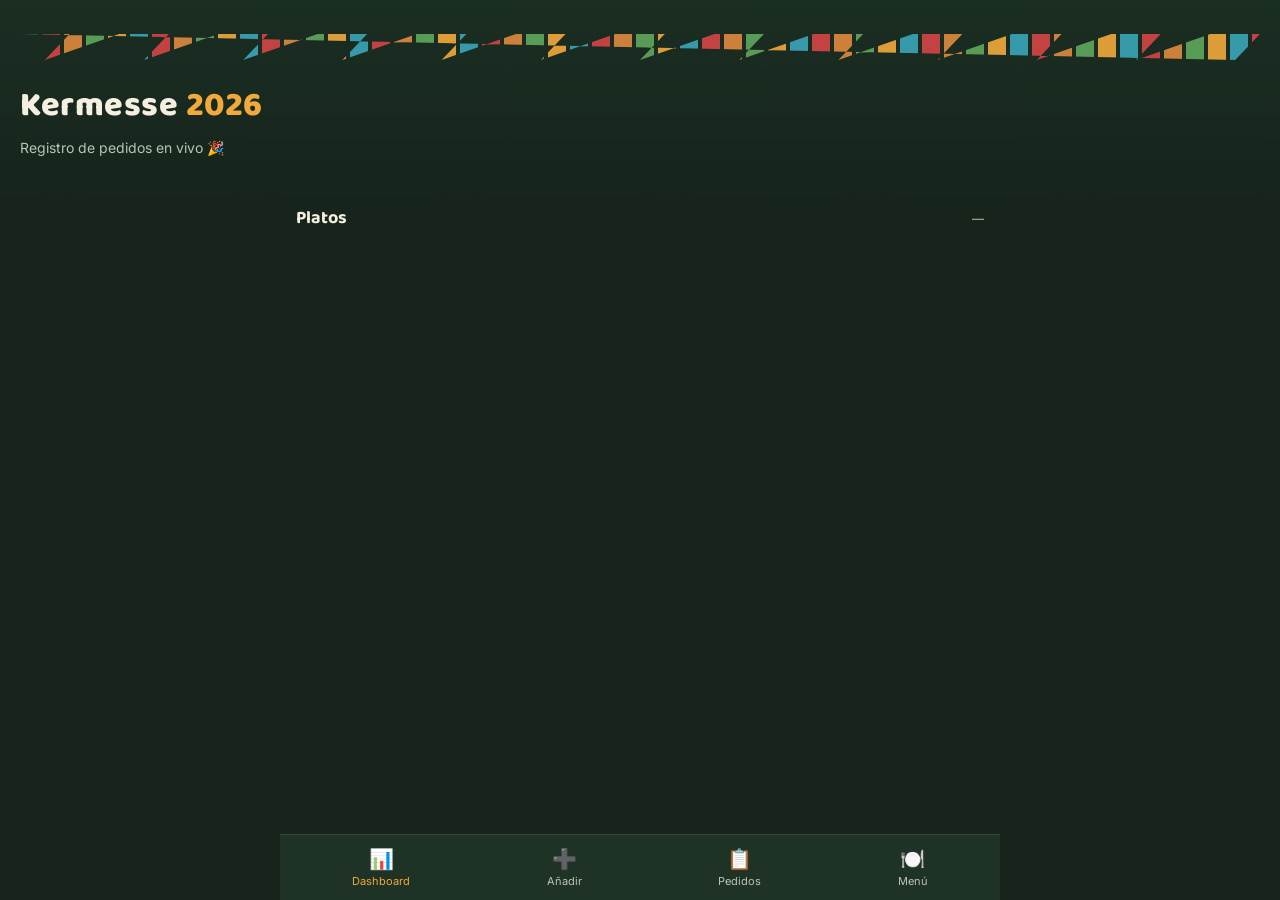
<file: index.html>
<!DOCTYPE html>
<html lang="es">
<head>
<meta charset="UTF-8">
<meta name="viewport" content="width=device-width, initial-scale=1, viewport-fit=cover">
<title>Kermesse 2026</title>
<meta name="description" content="Registro de pedidos para la Kermesse 2026">
<meta name="theme-color" content="#16241C">

<link rel="manifest" href="manifest.webmanifest">
<link rel="apple-touch-icon" href="icons/icon-192.png">
<link rel="icon" type="image/png" sizes="192x192" href="icons/icon-192.png">
<meta name="mobile-web-app-capable" content="yes">
<meta name="apple-mobile-web-app-capable" content="yes">
<meta name="apple-mobile-web-app-status-bar-style" content="black-translucent">
<meta name="apple-mobile-web-app-title" content="Kermesse">

<link rel="preconnect" href="https://fonts.googleapis.com">
<link rel="preconnect" href="https://fonts.gstatic.com" crossorigin>
<link href="https://fonts.googleapis.com/css2?family=Baloo+2:wght@500;700;800&family=Inter:wght@400;500;600;700&family=Space+Mono:wght@400;700&display=swap" rel="stylesheet">

<link rel="stylesheet" href="css/styles.css">
</head>
<body>

<div id="offline-banner" class="banner banner--warn" hidden>
  📡 Sin conexión. Viendo la última copia guardada en este celular — los pedidos nuevos se guardan aquí y se envían solos cuando vuelva internet.
</div>
<div id="pending-banner" class="banner banner--info" hidden></div>
<div id="config-banner" class="banner banner--error" hidden>
  ⚙️ Falta conectar Supabase. Abre <code>js/config.js</code> y pega tu URL y anon key (ver README.md).
</div>

<header class="hero">
  <div class="bunting" aria-hidden="true"></div>
  <div class="hero-content">
    <h1 class="hero-title">Kermesse <span>2026</span></h1>
    <p class="hero-sub">Registro de pedidos en vivo 🎉</p>
  </div>
</header>

<main id="app">

  <!-- ============ DASHBOARD ============ -->
  <section id="tab-dashboard" class="tab is-active">
    <div class="stat-grid" id="stat-grid">
      <!-- tarjetas de estadísticas, generadas por JS -->
    </div>

    <div class="section-head">
      <h2>Platos</h2>
      <span class="section-hint" id="last-update">—</span>
    </div>
    <div class="dish-grid" id="dish-grid">
      <!-- tarjetas por plato, generadas por JS -->
    </div>
  </section>

  <!-- ============ NUEVO PEDIDO ============ -->
  <section id="tab-nuevo" class="tab">
    <form id="pedido-form" class="pedido-form" autocomplete="off">
      <label class="field">
        <span class="field-label">Vendedor</span>
        <select id="vendedor-input" required>
          <option value="">Selecciona un vendedor</option>
        </select>
      </label>

      <label class="field">
        <span class="field-label">Cliente</span>
        <input type="text" id="cliente-input" placeholder="Nombre del cliente" required>
      </label>

      <div class="field-group">
        <span class="field-label">¿Qué pidió? ¿Qué desea añadir?</span>
        <div id="items-fields" class="items-fields">
          <!-- un stepper de cantidad por plato, generado por JS -->
        </div>
      </div>

      <label class="field">
        <span class="field-label">Método de pago</span>
        <select id="metodo-pago-input">
          <option value="Efectivo">Efectivo</option>
          <option value="QR">QR</option>
        </select>
      </label>

      <label class="field">
        <span class="field-label">Estado del pago</span>
        <select id="estado-input">
          <option value="Pendiente">Pendiente</option>
          <option value="Pagado">Pagado</option>
          <option value="No Pagado">No Pagado</option>
        </select>
      </label>

      <div class="field" id="pago-qr-field" hidden>
        <span class="field-label">Escanea para pagar</span>
        <img src="icons/qr-pago.jpg" alt="QR para pagar" class="qr-pago-img">
        <p class="qr-pago-info">Jimenez Prado Alejandra Pamela · Cuenta 3031107489</p>
      </div>

      <label class="field">
        <span class="field-label">Comprobante de pago (opcional)</span>
        <input type="file" id="comprobante-input" accept="image/*" capture="environment">
      </label>
      <img id="comprobante-preview" class="comprobante-preview" hidden alt="Vista previa del comprobante">

      <label class="field">
        <span class="field-label">Notas</span>
        <textarea id="notas-input" rows="2" placeholder="Ej: para llevar, mesa 4..."></textarea>
      </label>

      <div class="total-bar">
        <span>Total</span>
        <strong id="total-preview">Bs 0</strong>
      </div>

      <button type="submit" id="submit-btn" class="btn-primary">Registrar pedido</button>
      <p class="form-msg" id="form-msg" hidden></p>
    </form>
  </section>

  <!-- ============ PEDIDOS ============ -->
  <section id="tab-pedidos" class="tab">
    <div class="search-row">
      <input type="search" id="search-cliente" placeholder="🔎 Buscar por nombre de cliente...">
    </div>
    <div class="filter-row" id="filter-row">
      <button class="chip is-active" data-filter="Todos">Todos</button>
      <button class="chip" data-filter="Pagado">Pagado</button>
      <button class="chip" data-filter="Pendiente">Pendiente</button>
      <button class="chip" data-filter="No Pagado">No pagado</button>
    </div>
    <div class="filter-row" id="filter-row-entrega">
      <button class="chip is-active" data-filter-entrega="Todos">Todos</button>
      <button class="chip" data-filter-entrega="Pendiente">📦 Por recoger</button>
      <button class="chip" data-filter-entrega="Recogido">✅ Recogido</button>
    </div>
    <div class="filter-row filter-row-extra">
      <label class="filter-field">
        <span class="filter-field-label">Fecha</span>
        <input type="date" id="filtro-fecha">
      </label>
      <label class="filter-field">
        <span class="filter-field-label">Vendedor</span>
        <select id="filtro-vendedor">
          <option value="">Todos los vendedores</option>
        </select>
      </label>
    </div>
    <div id="pedidos-list" class="pedidos-list">
      <!-- tarjetas de pedidos, generadas por JS -->
    </div>
    <p class="empty-state" id="pedidos-empty" hidden>Todavía no hay pedidos registrados.</p>
  </section>

  <!-- ============ MENÚ ============ -->
  <section id="tab-menu" class="tab">
    <p class="section-hint" style="margin-bottom:12px">
      Ajusta aquí el stock inicial de cada plato. El resto se calcula solo.
    </p>
    <div id="menu-editor" class="menu-editor">
      <!-- editor de stock, generado por JS -->
    </div>
  </section>

</main>

<nav class="tabbar">
  <button class="tab-btn is-active" data-tab="dashboard">
    <span class="tab-icon">📊</span><span>Dashboard</span>
  </button>
  <button class="tab-btn" data-tab="nuevo">
    <span class="tab-icon">➕</span><span>Añadir</span>
  </button>
  <button class="tab-btn" data-tab="pedidos">
    <span class="tab-icon">📋</span><span>Pedidos</span>
  </button>
  <button class="tab-btn" data-tab="menu">
    <span class="tab-icon">🍽️</span><span>Menú</span>
  </button>
</nav>

<div id="toast" class="toast" hidden></div>

<div id="image-modal" class="image-modal" hidden>
  <button id="image-modal-close" class="image-modal-close" aria-label="Cerrar">✕</button>
  <img id="image-modal-img" alt="Comprobante ampliado">
</div>

<div id="ticket-modal" class="ticket-modal" hidden>
  <div class="ticket-card">
    <button id="ticket-close" class="ticket-close" aria-label="Cerrar">✕</button>
    <h2 class="ticket-title" id="ticket-title">🎟️ Ticket de pedido</h2>
    <div id="ticket-body" class="ticket-body"><!-- generado por JS --></div>
  </div>
</div>

<script type="module" src="js/app.js"></script>
</body>
</html>
</file>
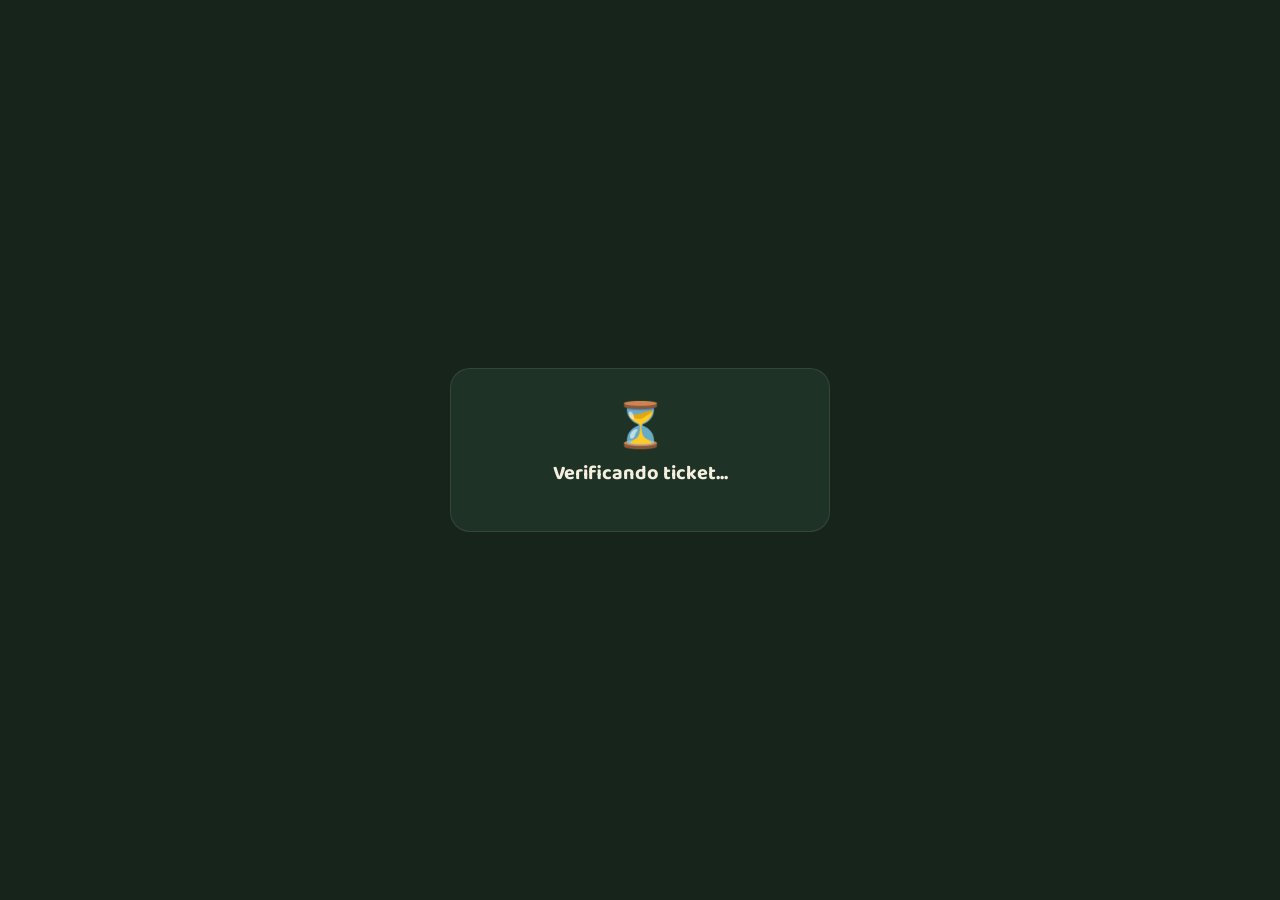
<file: canjear.html>
<!DOCTYPE html>
<html lang="es">
<head>
<meta charset="UTF-8">
<meta name="viewport" content="width=device-width, initial-scale=1, viewport-fit=cover">
<title>Canjear ticket · Kermesse 2026</title>
<meta name="theme-color" content="#16241C">
<link href="https://fonts.googleapis.com/css2?family=Baloo+2:wght@500;700;800&family=Inter:wght@400;500;600;700&family=Space+Mono:wght@400;700&display=swap" rel="stylesheet">
<link rel="stylesheet" href="css/styles.css">
<style>
  body { display: flex; align-items: center; justify-content: center; min-height: 100vh; padding: 24px; }
  .canje-card {
    max-width: 380px; width: 100%; background: var(--surface); border: 1px solid var(--border);
    border-radius: var(--radius-lg); padding: 28px 22px; text-align: center;
  }
  .canje-icono { font-size: 44px; margin-bottom: 6px; }
  .canje-titulo { font-family: var(--font-display); font-size: 20px; margin: 0 0 14px; }
  .canje-titulo.ok { color: var(--ok-fg); }
  .canje-titulo.warn { color: var(--warn-fg); }
  .canje-titulo.bad { color: var(--bad-fg); }
  .canje-body p { text-align: left; font-size: 14px; margin: 6px 0; }
  .canje-items { list-style: none; padding: 10px 12px; margin: 12px 0; text-align: left;
    background: var(--surface-2); border-radius: var(--radius-sm); font-size: 13px; }
  .canje-total { font-family: var(--font-mono); color: var(--accent); font-size: 18px; margin-top: 10px; }
</style>
</head>
<body>
  <div class="canje-card" id="canje-card">
    <div class="canje-icono">⏳</div>
    <h1 class="canje-titulo">Verificando ticket...</h1>
  </div>
  <script type="module" src="js/canjear.js"></script>
</body>
</html>
</file>
<file: css/styles.css>
/* =========================================================
   TOKENS
========================================================= */
:root {
  --bg: #16241C;
  --surface: #1F3226;
  --surface-2: #24392C;
  --border: rgba(245, 239, 224, 0.10);
  --text: #F5EFE0;
  --text-dim: #B9C4B4;
  --accent: #F2A93B;
  --accent-ink: #3A2600;
  --radius-lg: 20px;
  --radius-md: 14px;
  --radius-sm: 10px;
  --shadow: 0 8px 24px rgba(0, 0, 0, 0.35);

  --ok-bg: #1D3A26; --ok-fg: #7CD98C;
  --warn-bg: #3A3216; --warn-fg: #F2C94C;
  --bad-bg: #3A1E1E; --bad-fg: #F28B8B;

  --font-display: "Baloo 2", system-ui, sans-serif;
  --font-body: "Inter", system-ui, sans-serif;
  --font-mono: "Space Mono", "Courier New", monospace;
}

* { box-sizing: border-box; }
[hidden] { display: none !important; } /* nadie le puede ganar a esto */
html, body { height: 100%; }
body {
  margin: 0;
  background: var(--bg);
  color: var(--text);
  font-family: var(--font-body);
  -webkit-font-smoothing: antialiased;
  padding-bottom: calc(var(--tabbar-h, 70px) + env(safe-area-inset-bottom));
  overflow-x: hidden;
}
h1, h2, h3 { font-family: var(--font-display); margin: 0; }
button { font-family: inherit; }
img { max-width: 100%; display: block; }
:focus-visible { outline: 2px solid var(--accent); outline-offset: 2px; }

@media (prefers-reduced-motion: reduce) {
  * { animation-duration: 0.001ms !important; transition-duration: 0.001ms !important; }
}

/* =========================================================
   BANNERS (offline / config)
========================================================= */
.banner {
  position: sticky; top: 0; z-index: 40;
  padding: 10px 16px;
  font-size: 13px;
  text-align: center;
}
.banner--warn { background: var(--warn-bg); color: var(--warn-fg); }
.banner--error { background: var(--bad-bg); color: var(--bad-fg); }
.banner--info { background: #1F3A44; color: #7FD4E8; }
.banner code { background: rgba(0,0,0,0.25); padding: 1px 5px; border-radius: 4px; }

/* =========================================================
   HERO + BANDERINES (papel picado)
========================================================= */
.hero {
  position: relative;
  padding: 34px 20px 42px;
  background: linear-gradient(180deg, #1B2E22 0%, var(--bg) 100%);
  overflow: hidden;
  clip-path: polygon(0 0, 100% 0, 100% 92%, 92% 100%, 84% 92%, 76% 100%, 68% 92%,
                      60% 100%, 52% 92%, 44% 100%, 36% 92%, 28% 100%, 20% 92%,
                      12% 100%, 4% 92%, 0 100%);
  padding-bottom: 56px;
}
.bunting {
  display: flex;
  gap: 6px;
  padding: 0 4px 14px;
  overflow: hidden;
}
.bunting::before,
.bunting::after { content: ""; }
.bunting span { display: none; } /* placeholder kept out of DOM, generated below via ::before on children */

.bunting {
  --c1: #3AA6B9; --c2: #D64545; --c3: #E08A3E; --c4: #5FA85D; --c5: #F2A93B;
}
.bunting {
  background:
    repeating-linear-gradient(
      90deg,
      var(--c1) 0 18px, transparent 18px 22px,
      var(--c2) 22px 40px, transparent 40px 44px,
      var(--c3) 44px 62px, transparent 62px 66px,
      var(--c4) 66px 84px, transparent 84px 88px,
      var(--c5) 88px 106px, transparent 106px 110px
    );
  height: 26px;
  clip-path: polygon(
    0 0, 4% 0, 2% 100%, 8% 0, 12% 0, 10% 100%, 16% 0, 20% 0, 18% 100%,
    24% 0, 28% 0, 26% 100%, 32% 0, 36% 0, 34% 100%, 40% 0, 44% 0, 42% 100%,
    48% 0, 52% 0, 50% 100%, 56% 0, 60% 0, 58% 100%, 64% 0, 68% 0, 66% 100%,
    72% 0, 76% 0, 74% 100%, 80% 0, 84% 0, 82% 100%, 88% 0, 92% 0, 90% 100%,
    96% 0, 100% 0, 98% 100%
  );
  opacity: 0.9;
}
.hero-content { position: relative; margin-top: 18px; }
.hero-title {
  font-size: 34px;
  font-weight: 800;
  color: var(--text);
  letter-spacing: 0.5px;
}
.hero-title span { color: var(--accent); }
.hero-sub { margin: 6px 0 0; color: var(--text-dim); font-size: 14px; }

/* =========================================================
   TABS (secciones)
========================================================= */
html { overflow-x: hidden; }
main#app { max-width: 720px; margin: 0 auto; padding: 0 16px 16px; position: relative; z-index: 1; }
.tab { display: none; animation: fadeIn .25s ease; }
.tab.is-active { display: block; }
@keyframes fadeIn { from { opacity: 0; transform: translateY(6px); } to { opacity: 1; transform: none; } }

.section-head {
  display: flex; align-items: baseline; justify-content: space-between;
  margin: 26px 0 12px;
}
.section-head h2 { font-size: 18px; color: var(--text); }
.section-hint { font-size: 12px; color: var(--text-dim); }

/* =========================================================
   DASHBOARD: stat cards
========================================================= */
.stat-grid {
  margin-top: -34px;
  display: grid;
  grid-template-columns: repeat(2, 1fr);
  gap: 10px;
}
.stat-card {
  background: var(--surface);
  border: 1px solid var(--border);
  border-radius: var(--radius-md);
  padding: 14px 14px 12px;
  box-shadow: var(--shadow);
}
.stat-card .stat-icon { font-size: 18px; }
.stat-card .stat-label {
  font-size: 11px; color: var(--text-dim); text-transform: uppercase;
  letter-spacing: 0.06em; margin-top: 6px;
}
.stat-card .stat-value {
  font-family: var(--font-mono); font-weight: 700; font-size: 22px;
  color: var(--accent); margin-top: 4px; word-break: break-word;
}
.stat-card .stat-sub { font-size: 11px; color: var(--text-dim); margin-top: 2px; }

/* =========================================================
   DASHBOARD: dish cards
========================================================= */
.dish-grid { display: grid; grid-template-columns: 1fr; gap: 12px; }
@media (min-width: 560px) { .dish-grid { grid-template-columns: 1fr 1fr; } }

.dish-card {
  background: var(--surface);
  border: 1px solid var(--border);
  border-radius: var(--radius-lg);
  overflow: hidden;
  box-shadow: var(--shadow);
}
.dish-card .dish-head {
  display: flex; align-items: center; gap: 10px;
  padding: 12px 14px;
  background: color-mix(in srgb, var(--dish-color) 30%, var(--surface));
  border-bottom: 3px solid var(--dish-color);
}
.dish-card .dish-icon { font-size: 22px; }
.dish-card .dish-name { font-family: var(--font-display); font-weight: 700; font-size: 15px; }
.dish-card .dish-stats {
  display: grid; grid-template-columns: repeat(3, 1fr);
  padding: 12px 14px 4px; text-align: center;
}
.dish-card .dish-stats div { font-size: 10px; color: var(--text-dim); text-transform: uppercase; }
.dish-card .dish-stats strong {
  display: block; font-family: var(--font-mono); font-size: 18px; margin-top: 2px; color: var(--text);
}
.dish-card .dish-bar-wrap { padding: 8px 14px 14px; }
.dish-card .dish-bar-track {
  background: rgba(255,255,255,0.08); border-radius: 999px; height: 8px; overflow: hidden;
}
.dish-card .dish-bar-fill {
  height: 100%; background: var(--dish-color); border-radius: 999px;
  transition: width .4s ease;
}
.dish-card .dish-bar-pct {
  font-family: var(--font-mono); font-size: 11px; color: var(--text-dim);
  margin-top: 4px; text-align: right;
}

/* =========================================================
   FORM: Nuevo pedido
========================================================= */
.pedido-form { margin-top: 20px; display: flex; flex-direction: column; gap: 16px; }
.field { display: flex; flex-direction: column; gap: 6px; }
.field-label { font-size: 12px; color: var(--text-dim); text-transform: uppercase; letter-spacing: 0.04em; }
.field input[type="text"],
.field input:not([type]),
.field input[list],
.field select,
.field textarea,
.field input[type="file"] {
  background: var(--surface);
  border: 1px solid var(--border);
  color: var(--text);
  border-radius: var(--radius-sm);
  padding: 12px 12px;
  font-size: 15px;
  font-family: var(--font-body);
}
.field textarea { resize: vertical; }

.field-group { display: flex; flex-direction: column; gap: 8px; }
.items-fields { display: flex; flex-direction: column; gap: 8px; }
.item-row {
  display: flex; align-items: center; gap: 10px;
  background: var(--surface);
  border: 1px solid var(--border);
  border-left: 4px solid var(--dish-color, var(--accent));
  border-radius: var(--radius-sm);
  padding: 10px 12px;
}
.item-row .item-icon { font-size: 18px; }
.item-row .item-info { flex: 1; min-width: 0; }
.item-row .item-name { font-size: 14px; font-weight: 600; }
.item-row .item-price { font-size: 11px; color: var(--text-dim); }
.item-row .stepper { display: flex; align-items: center; gap: 8px; }
.item-row .stepper button {
  width: 30px; height: 30px; border-radius: 50%;
  border: 1px solid var(--border); background: var(--surface-2); color: var(--text);
  font-size: 16px; line-height: 1; cursor: pointer;
}
.item-row .stepper input {
  width: 34px; text-align: center; background: transparent; border: none;
  color: var(--text); font-family: var(--font-mono); font-size: 15px;
}

.comprobante-preview {
  margin-top: -8px; max-height: 160px; border-radius: var(--radius-sm);
  border: 1px solid var(--border); object-fit: cover;
}
.qr-pago-img {
  max-width: 260px; width: 100%; border-radius: var(--radius-sm);
  border: 1px solid var(--border); margin: 0 auto;
}
.qr-pago-info { font-size: 12px; color: var(--text-dim); text-align: center; margin: 8px 0 0; }

.total-bar {
  display: flex; justify-content: space-between; align-items: center;
  background: var(--surface-2); border-radius: var(--radius-md);
  padding: 14px 16px; font-size: 14px; color: var(--text-dim);
}
.total-bar strong { font-family: var(--font-mono); font-size: 20px; color: var(--accent); }

.btn-primary {
  background: var(--accent); color: var(--accent-ink);
  border: none; border-radius: var(--radius-md);
  padding: 14px; font-size: 16px; font-weight: 700;
  cursor: pointer; font-family: var(--font-display);
}
.btn-primary:disabled { opacity: 0.6; cursor: not-allowed; }
.btn-primary:active { transform: scale(0.98); }

.item-row.is-sold-out { opacity: 0.5; }
.item-row.raffle-row { border-left-color: var(--accent); }
.item-row .item-disp { font-size: 11px; color: var(--text-dim); }
.item-row .item-disp.is-low { color: var(--bad-fg); }
.item-row .stepper button:disabled { opacity: 0.35; cursor: not-allowed; }

.search-row { margin-top: 20px; }
.search-row input {
  width: 100%; background: var(--surface); border: 1px solid var(--border);
  color: var(--text); border-radius: var(--radius-sm); padding: 12px 14px;
  font-size: 14px; font-family: var(--font-body);
}

.form-msg { font-size: 13px; text-align: center; margin: 0; }
.form-msg.is-error { color: var(--bad-fg); }
.form-msg.is-ok { color: var(--ok-fg); }

/* =========================================================
   PEDIDOS LIST
========================================================= */
.filter-row { display: flex; gap: 8px; margin-top: 20px; flex-wrap: wrap; }
.chip {
  background: var(--surface); border: 1px solid var(--border); color: var(--text-dim);
  padding: 7px 14px; border-radius: 999px; font-size: 13px; cursor: pointer;
}
.chip.is-active { background: var(--accent); color: var(--accent-ink); border-color: var(--accent); font-weight: 700; }

.filter-row-extra { align-items: flex-end; }
.filter-field { display: flex; flex-direction: column; gap: 4px; flex: 1; min-width: 140px; }
.filter-field-label { font-size: 11px; color: var(--text-dim); text-transform: uppercase; letter-spacing: .03em; }
.filter-field input, .filter-field select {
  background: var(--surface); border: 1px solid var(--border); color: var(--text);
  border-radius: var(--radius-sm); padding: 10px 12px; font-size: 13px; font-family: var(--font-body);
}

.pedidos-list { margin-top: 14px; display: flex; flex-direction: column; gap: 10px; }
.pedido-card {
  background: var(--surface); border: 1px solid var(--border);
  border-radius: var(--radius-md); padding: 14px;
}
.pedido-card .pedido-top { display: flex; justify-content: space-between; align-items: flex-start; gap: 10px; }
.pedido-card .pedido-cliente { font-weight: 700; font-size: 15px; }
.pedido-card .pedido-fecha { font-size: 11px; color: var(--text-dim); margin-top: 2px; }
.pedido-card .pedido-vendedor { font-size: 12px; color: var(--text-dim); margin-top: 2px; }
.pedido-card .pedido-total { font-family: var(--font-mono); font-weight: 700; color: var(--accent); font-size: 16px; white-space: nowrap; }
.pedido-card .pedido-items { margin: 10px 0; font-size: 13px; color: var(--text-dim); line-height: 1.6; }
.pedido-card .pedido-items span { color: var(--text); }
.pedido-card .pedido-bottom { display: flex; align-items: center; justify-content: space-between; gap: 10px; flex-wrap: wrap; }

.status-select {
  border: none; border-radius: 999px; padding: 6px 12px; font-size: 12px; font-weight: 700;
  cursor: pointer; font-family: var(--font-body);
}
.status-select.Pagado { background: var(--ok-bg); color: var(--ok-fg); }
.status-select.Pendiente { background: var(--warn-bg); color: var(--warn-fg); }
.status-select.No.Pagado, .status-select[data-estado="No Pagado"] { background: var(--bad-bg); color: var(--bad-fg); }

.receipt-thumb {
  width: 42px; height: 42px; border-radius: 8px; object-fit: cover;
  border: 1px solid var(--border); cursor: pointer;
}
.pedido-notas { font-size: 12px; color: var(--text-dim); font-style: italic; margin-top: 8px; }

.empty-state { text-align: center; color: var(--text-dim); margin-top: 40px; font-size: 14px; }

/* =========================================================
   MENU EDITOR
========================================================= */
.menu-editor { display: flex; flex-direction: column; gap: 10px; margin-top: 16px; }
.menu-row {
  display: flex; align-items: center; gap: 12px;
  background: var(--surface); border: 1px solid var(--border);
  border-left: 4px solid var(--dish-color);
  border-radius: var(--radius-sm); padding: 12px;
}
.menu-row .menu-icon { font-size: 20px; }
.menu-row .menu-info { flex: 1; }
.menu-row .menu-name { font-weight: 700; font-size: 14px; }
.menu-row .menu-price { font-size: 12px; color: var(--text-dim); }
.menu-row .stock-input {
  width: 70px; text-align: center; background: var(--surface-2);
  border: 1px solid var(--border); color: var(--text);
  border-radius: 8px; padding: 8px; font-family: var(--font-mono); font-size: 14px;
}

/* =========================================================
   TABBAR
========================================================= */
.tabbar {
  position: fixed; bottom: 0; left: 0; right: 0; margin: 0 auto; max-width: 720px;
  z-index: 30;
  display: flex; justify-content: space-around;
  background: var(--surface); border-top: 1px solid var(--border);
  padding: 8px 4px calc(8px + env(safe-area-inset-bottom));
}
.tab-btn {
  background: none; border: none; color: var(--text-dim);
  display: flex; flex-direction: column; align-items: center; gap: 3px;
  font-size: 11px; padding: 4px 10px; border-radius: 10px; cursor: pointer;
}
.tab-btn .tab-icon { font-size: 20px; }
.tab-btn.is-active { color: var(--accent); }

/* =========================================================
   TOAST
========================================================= */
.toast {
  position: fixed; left: 50%; bottom: 90px; transform: translateX(-50%);
  background: var(--surface-2); color: var(--text); border: 1px solid var(--border);
  padding: 12px 18px; border-radius: 999px; font-size: 13px; z-index: 50;
  box-shadow: var(--shadow); max-width: 90vw; text-align: center;
}
.toast.is-error { border-color: var(--bad-fg); color: var(--bad-fg); }
.toast.is-ok { border-color: var(--ok-fg); color: var(--ok-fg); }

/* =========================================================
   IMAGE MODAL
========================================================= */
.image-modal {
  position: fixed; inset: 0; background: rgba(0,0,0,0.85); z-index: 60;
  display: flex; align-items: center; justify-content: center; padding: 24px;
}
.image-modal[hidden] { display: none; }
.image-modal img { max-height: 85vh; border-radius: 10px; }
.image-modal-close {
  position: absolute; top: 20px; right: 20px; background: var(--surface);
  color: var(--text); border: none; width: 38px; height: 38px; border-radius: 50%;
  font-size: 16px; cursor: pointer;
}

/* =========================================================
   TICKET
========================================================= */
.ticket-modal {
  position: fixed; inset: 0; background: rgba(0,0,0,0.85); z-index: 60;
  display: flex; align-items: center; justify-content: center; padding: 20px;
}
.ticket-modal[hidden] { display: none; }
.ticket-card {
  position: relative; background: var(--surface); border: 1px solid var(--border);
  border-radius: var(--radius-lg); padding: 24px 20px; max-width: 340px; width: 100%;
  max-height: 88vh; overflow-y: auto; text-align: center;
}
.ticket-close {
  position: absolute; top: 12px; right: 12px; background: var(--surface-2);
  color: var(--text); border: none; width: 34px; height: 34px; border-radius: 50%;
  font-size: 15px; cursor: pointer;
}
.ticket-title { font-size: 18px; margin-bottom: 14px; }
.ticket-body p { text-align: left; font-size: 13px; margin: 6px 0; }
.ticket-items {
  list-style: none; padding: 10px 12px; margin: 12px 0; text-align: left;
  background: var(--surface-2); border-radius: var(--radius-sm); font-size: 13px;
}
.ticket-items li { padding: 3px 0; }
.ticket-total { font-family: var(--font-mono); color: var(--accent); font-size: 16px; text-align: right; }
.ticket-entregado { color: var(--ok-fg); font-size: 12px; }
.ticket-pendiente { color: var(--warn-fg); font-size: 12px; }
.ticket-qr { width: 180px; height: 180px; margin: 10px auto 4px; display: block; border-radius: var(--radius-sm); }

.entrega-badge {
  font-size: 11px; padding: 4px 10px; border-radius: 999px;
  background: var(--warn-bg); color: var(--warn-fg);
  border: none; font-family: inherit;
}
.entrega-badge.is-entregado { background: var(--ok-bg); color: var(--ok-fg); }
button.entrega-badge { cursor: pointer; }
button.entrega-badge:hover { filter: brightness(1.1); }
button.entrega-badge:disabled { opacity: .6; cursor: default; }
.btn-marcar-recogido-ticket {
  display: block; width: 100%; margin: 8px 0; padding: 10px; font-size: 14px;
}
.btn-ver-ticket {
  background: var(--surface-2); color: var(--text); border: 1px solid var(--border);
  border-radius: 999px; padding: 6px 12px; font-size: 12px; cursor: pointer;
}

/* La tabbar siempre va de borde a borde, como una app móvil normal */
</file>
